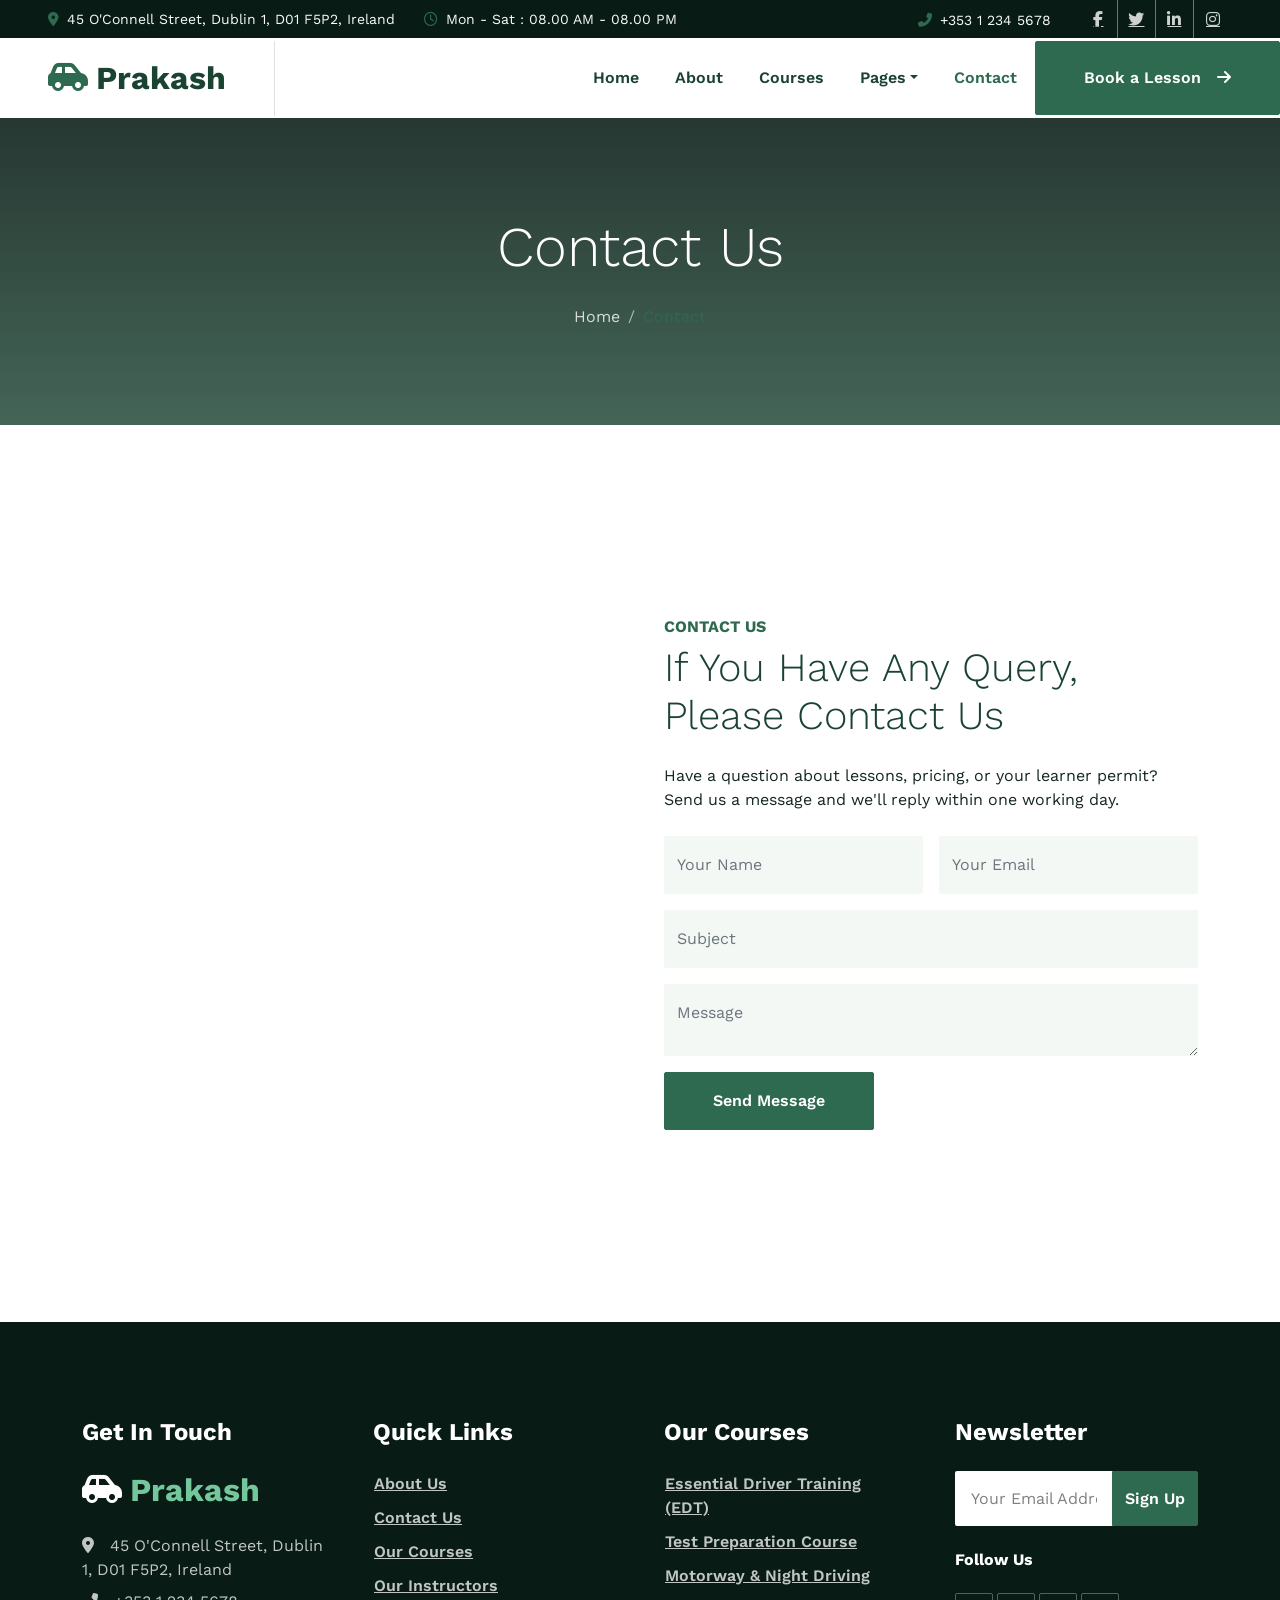
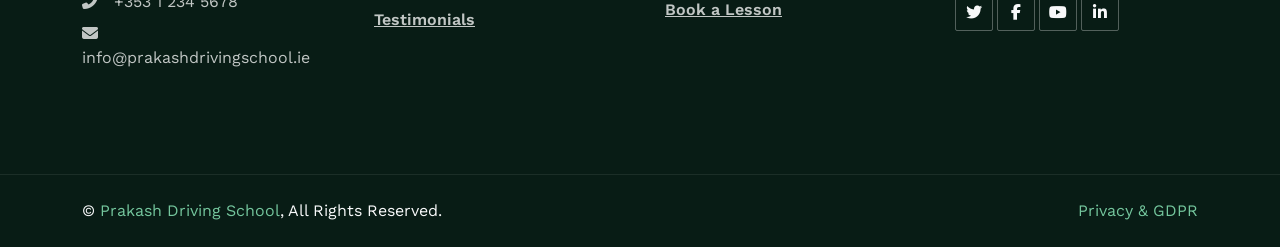
<file: contact.html>
<!DOCTYPE html>
<html lang="en">

<head>
    <meta charset="utf-8">
    <title>Contact Us | Prakash Driving School</title>
    <meta content="width=device-width, initial-scale=1.0" name="viewport">
    <meta content="driving lessons, driving school, contact prakash driving school, dublin driving school phone" name="keywords">
    <meta content="Get in touch with Prakash Driving School in Dublin, Ireland for driving lesson bookings and enquiries." name="description">

    <!-- Favicon -->
    <link href="img/favicon.svg" rel="icon">

    <!-- Google Web Fonts -->
    <link rel="preconnect" href="https://fonts.googleapis.com">
    <link rel="preconnect" href="https://fonts.gstatic.com" crossorigin>
    <link href="https://fonts.googleapis.com/css2?family=Work+Sans:wght@400;500;600;700&display=swap" rel="stylesheet">

    <!-- Icon Font Stylesheet -->
    <link href="https://cdnjs.cloudflare.com/ajax/libs/font-awesome/6.5.1/css/all.min.css" rel="stylesheet">
    <link href="https://cdn.jsdelivr.net/npm/bootstrap-icons@1.11.3/font/bootstrap-icons.css" rel="stylesheet">

    <!-- Bootstrap 5 -->
    <link href="https://cdn.jsdelivr.net/npm/bootstrap@5.3.3/dist/css/bootstrap.min.css" rel="stylesheet">

    <!-- Template Stylesheet -->
    <link href="css/style.css" rel="stylesheet">

</head>

<body>
    <!-- Spinner Start -->
    <div id="spinner" class="show bg-white position-fixed translate-middle w-100 vh-100 top-50 start-50 d-flex align-items-center justify-content-center">
        <div class="spinner-grow text-primary" role="status"></div>
    </div>
    <!-- Spinner End -->

    <!-- Topbar Start -->
    <div class="container-fluid bg-dark text-light p-0">
        <div class="row gx-0 d-none d-lg-flex">
            <div class="col-lg-7 px-5 text-start">
                <div class="h-100 d-inline-flex align-items-center me-4">
                    <small class="fa fa-map-marker-alt text-primary me-2"></small>
                    <small>45 O'Connell Street, Dublin 1, D01 F5P2, Ireland</small>
                </div>
                <div class="h-100 d-inline-flex align-items-center">
                    <small class="far fa-clock text-primary me-2"></small>
                    <small>Mon - Sat : 08.00 AM - 08.00 PM</small>
                </div>
            </div>
            <div class="col-lg-5 px-5 text-end">
                <div class="h-100 d-inline-flex align-items-center me-4">
                    <small class="fa fa-phone-alt text-primary me-2"></small>
                    <small>+353 1 234 5678</small>
                </div>
                <div class="h-100 d-inline-flex align-items-center mx-n2 top-link">
                    <a class="btn btn-square btn-link rounded-0 border-0 border-end border-secondary" href="#"><i class="fab fa-facebook-f"></i></a>
                    <a class="btn btn-square btn-link rounded-0 border-0 border-end border-secondary" href="#"><i class="fab fa-twitter"></i></a>
                    <a class="btn btn-square btn-link rounded-0 border-0 border-end border-secondary" href="#"><i class="fab fa-linkedin-in"></i></a>
                    <a class="btn btn-square btn-link rounded-0" href="#"><i class="fab fa-instagram"></i></a>
                </div>
            </div>
        </div>
    </div>
    <!-- Topbar End -->

    <!-- Navbar Start -->
    <nav class="navbar navbar-expand-lg bg-white navbar-light sticky-top p-0">
        <a href="index.html" class="navbar-brand d-flex align-items-center border-end px-4 px-lg-5">
            <h2 class="m-0"><i class="fa fa-car-side text-primary me-2"></i>Prakash</h2>
        </a>
        <button type="button" class="navbar-toggler me-4" data-bs-toggle="collapse" data-bs-target="#navbarCollapse">
            <span class="navbar-toggler-icon"></span>
        </button>
        <div class="collapse navbar-collapse" id="navbarCollapse">
            <div class="navbar-nav ms-auto p-4 p-lg-0">
                <a href="index.html" class="nav-item nav-link">Home</a>
                <a href="about.html" class="nav-item nav-link">About</a>
                <a href="courses.html" class="nav-item nav-link">Courses</a>
                <div class="nav-item dropdown">
                    <a href="#" class="nav-link dropdown-toggle " data-bs-toggle="dropdown">Pages</a>
                    <div class="dropdown-menu bg-light m-0">
                        <a href="appointment.html" class="dropdown-item">Book a Lesson</a>
                        <a href="team.html" class="dropdown-item">Our Instructors</a>
                        <a href="testimonial.html" class="dropdown-item">Testimonials</a>
                    </div>
                </div>
                <a href="contact.html" class="nav-item nav-link active">Contact</a>
            </div>
            <a href="appointment.html" class="btn btn-primary py-4 px-lg-5 d-none d-lg-block">Book a Lesson<i class="fa fa-arrow-right ms-3"></i></a>
        </div>
    </nav>
    <!-- Navbar End -->

<div class="container-fluid page-header py-6 my-6 mt-0">
        <div class="container text-center">
            <h1 class="display-4 text-white mb-4">Contact Us</h1>
            <nav aria-label="breadcrumb">
                <ol class="breadcrumb justify-content-center mb-0">
                    <li class="breadcrumb-item"><a href="index.html">Home</a></li>
                    <li class="breadcrumb-item text-primary active" aria-current="page">Contact</li>
                </ol>
            </nav>
        </div>
    </div>

    <!-- Contact Start -->
    <div class="container-xxl py-6">
        <div class="container">
            <div class="row g-5">
                <div class="col-lg-6 reveal contact-map" style="min-height: 450px;">
                    <div class="position-relative h-100">
                        <iframe class="position-relative w-100 h-100"
                        src="https://www.google.com/maps/embed?pb=!1m18!1m12!1m3!1d2381.316!2d-6.2603!3d53.3498!2m3!1f0!2f0!3f0!3m2!1i1024!2i768!4f13.1!3m3!1m2!1s0x0%3A0x0!2sDublin%2C+Ireland!5e0!3m2!1sen!2sie!4v1"
                        style="min-height: 450px; border:0;" allowfullscreen="" loading="lazy" aria-hidden="false" tabindex="0"></iframe>
                    </div>
                </div>
                <div class="col-lg-6 reveal">
                    <h6 class="text-primary text-uppercase mb-2">Contact Us</h6>
                    <h1 class="display-6 mb-4">If You Have Any Query, Please Contact Us</h1>
                    <p class="mb-4">Have a question about lessons, pricing, or your learner permit? Send us a message and we'll reply within one working day.</p>
                    <form action="https://formsubmit.co/info@prakashdrivingschool.ie" method="POST">
                        <input type="hidden" name="_subject" value="New Contact Form Message - Prakash Driving School">
                        <input type="hidden" name="_next" value="success.html">
                        <input type="hidden" name="_template" value="table">
                        <input type="hidden" name="_captcha" value="false">
                        <input type="text" name="_honey" class="hp-field" tabindex="-1" autocomplete="off">
                        <div class="row g-3">
                            <div class="col-md-6">
                                <div class="form-floating">
                                    <input type="text" name="Name" required class="form-control border-0 bg-light" id="name" placeholder="Your Name">
                                    <label for="name">Your Name</label>
                                </div>
                            </div>
                            <div class="col-md-6">
                                <div class="form-floating">
                                    <input type="email" name="Email" required class="form-control border-0 bg-light" id="email" placeholder="Your Email">
                                    <label for="email">Your Email</label>
                                </div>
                            </div>
                            <div class="col-12">
                                <div class="form-floating">
                                    <input type="text" name="Subject" required class="form-control border-0 bg-light" id="subject" placeholder="Subject">
                                    <label for="subject">Subject</label>
                                </div>
                            </div>
                            <div class="col-12">
                                <div class="form-floating">
                                    <textarea class="form-control border-0 bg-light" placeholder="Leave a message here" name="Message" id="message" style="height: 150px"></textarea>
                                    <label for="message">Message</label>
                                </div>
                            </div>
                            <div class="col-12">
                                <button class="btn btn-primary py-3 px-5" type="submit">Send Message</button>
                            </div>
                        </div>
                    </form>
                </div>
            </div>
        </div>
    </div>
    <!-- Contact End -->


    <!-- Footer Start -->
    <div class="container-fluid bg-dark text-light footer my-6 mb-0 py-6">
        <div class="container">
            <div class="row g-5">
                <div class="col-lg-3 col-md-6">
                    <h4 class="mb-4">Get In Touch</h4>
                    <h2 class="text-primary mb-4"><i class="fa fa-car-side text-white me-2"></i>Prakash</h2>
                    <p class="mb-2"><i class="fa fa-map-marker-alt me-3"></i>45 O'Connell Street, Dublin 1, D01 F5P2, Ireland</p>
                    <p class="mb-2"><i class="fa fa-phone-alt me-3"></i>+353 1 234 5678</p>
                    <p class="mb-2"><i class="fa fa-envelope me-3"></i>info@prakashdrivingschool.ie</p>
                </div>
                <div class="col-lg-3 col-md-6">
                    <h4 class="mb-4">Quick Links</h4>
                    <a class="btn btn-link" href="about.html">About Us</a>
                    <a class="btn btn-link" href="contact.html">Contact Us</a>
                    <a class="btn btn-link" href="courses.html">Our Courses</a>
                    <a class="btn btn-link" href="team.html">Our Instructors</a>
                    <a class="btn btn-link" href="testimonial.html">Testimonials</a>
                </div>
                <div class="col-lg-3 col-md-6">
                    <h4 class="mb-4">Our Courses</h4>
                    <a class="btn btn-link" href="courses.html">Essential Driver Training (EDT)</a>
                    <a class="btn btn-link" href="courses.html">Test Preparation Course</a>
                    <a class="btn btn-link" href="courses.html">Motorway &amp; Night Driving</a>
                    <a class="btn btn-link" href="appointment.html">Book a Lesson</a>
                </div>
                <div class="col-lg-3 col-md-6">
                    <h4 class="mb-4">Newsletter</h4>
                    <form action="https://formsubmit.co/info@prakashdrivingschool.ie" method="POST">
                        <input type="hidden" name="_subject" value="New Newsletter Signup - Prakash Driving School">
                        <input type="hidden" name="_captcha" value="false">
                        <input type="text" name="_honey" class="hp-field" tabindex="-1" autocomplete="off">
                        <div class="input-group">
                            <input type="email" name="email" required class="form-control p-3 border-0" placeholder="Your Email Address">
                            <button class="btn btn-primary" type="submit">Sign Up</button>
                        </div>
                    </form>
                    <h6 class="text-white mt-4 mb-3">Follow Us</h6>
                    <div class="d-flex pt-2">
                        <a class="btn btn-square btn-outline-light me-1" href="#"><i class="fab fa-twitter"></i></a>
                        <a class="btn btn-square btn-outline-light me-1" href="#"><i class="fab fa-facebook-f"></i></a>
                        <a class="btn btn-square btn-outline-light me-1" href="#"><i class="fab fa-youtube"></i></a>
                        <a class="btn btn-square btn-outline-light me-0" href="#"><i class="fab fa-linkedin-in"></i></a>
                    </div>
                </div>
            </div>
        </div>
    </div>
    <!-- Copyright Start -->
    <div class="container-fluid copyright text-light py-4">
        <div class="container">
            <div class="row">
                <div class="col-md-6 text-center text-md-start mb-3 mb-md-0">
                    &copy; <a href="index.html">Prakash Driving School</a>, All Rights Reserved.
                </div>
                <div class="col-md-6 text-center text-md-end">
                    <a href="privacy.html">Privacy &amp; GDPR</a>
                </div>
            </div>
        </div>
    </div>
    <!-- Footer End -->

    <!-- Back to Top -->
    <a href="#" class="btn btn-lg btn-primary btn-lg-square back-to-top"><i class="bi bi-arrow-up"></i></a>

    <!-- JavaScript Libraries -->
    <script src="https://cdn.jsdelivr.net/npm/bootstrap@5.3.3/dist/js/bootstrap.bundle.min.js"></script>

    <!-- Template Javascript -->
    <script src="js/main.js"></script>
</body>

</html>
</file>
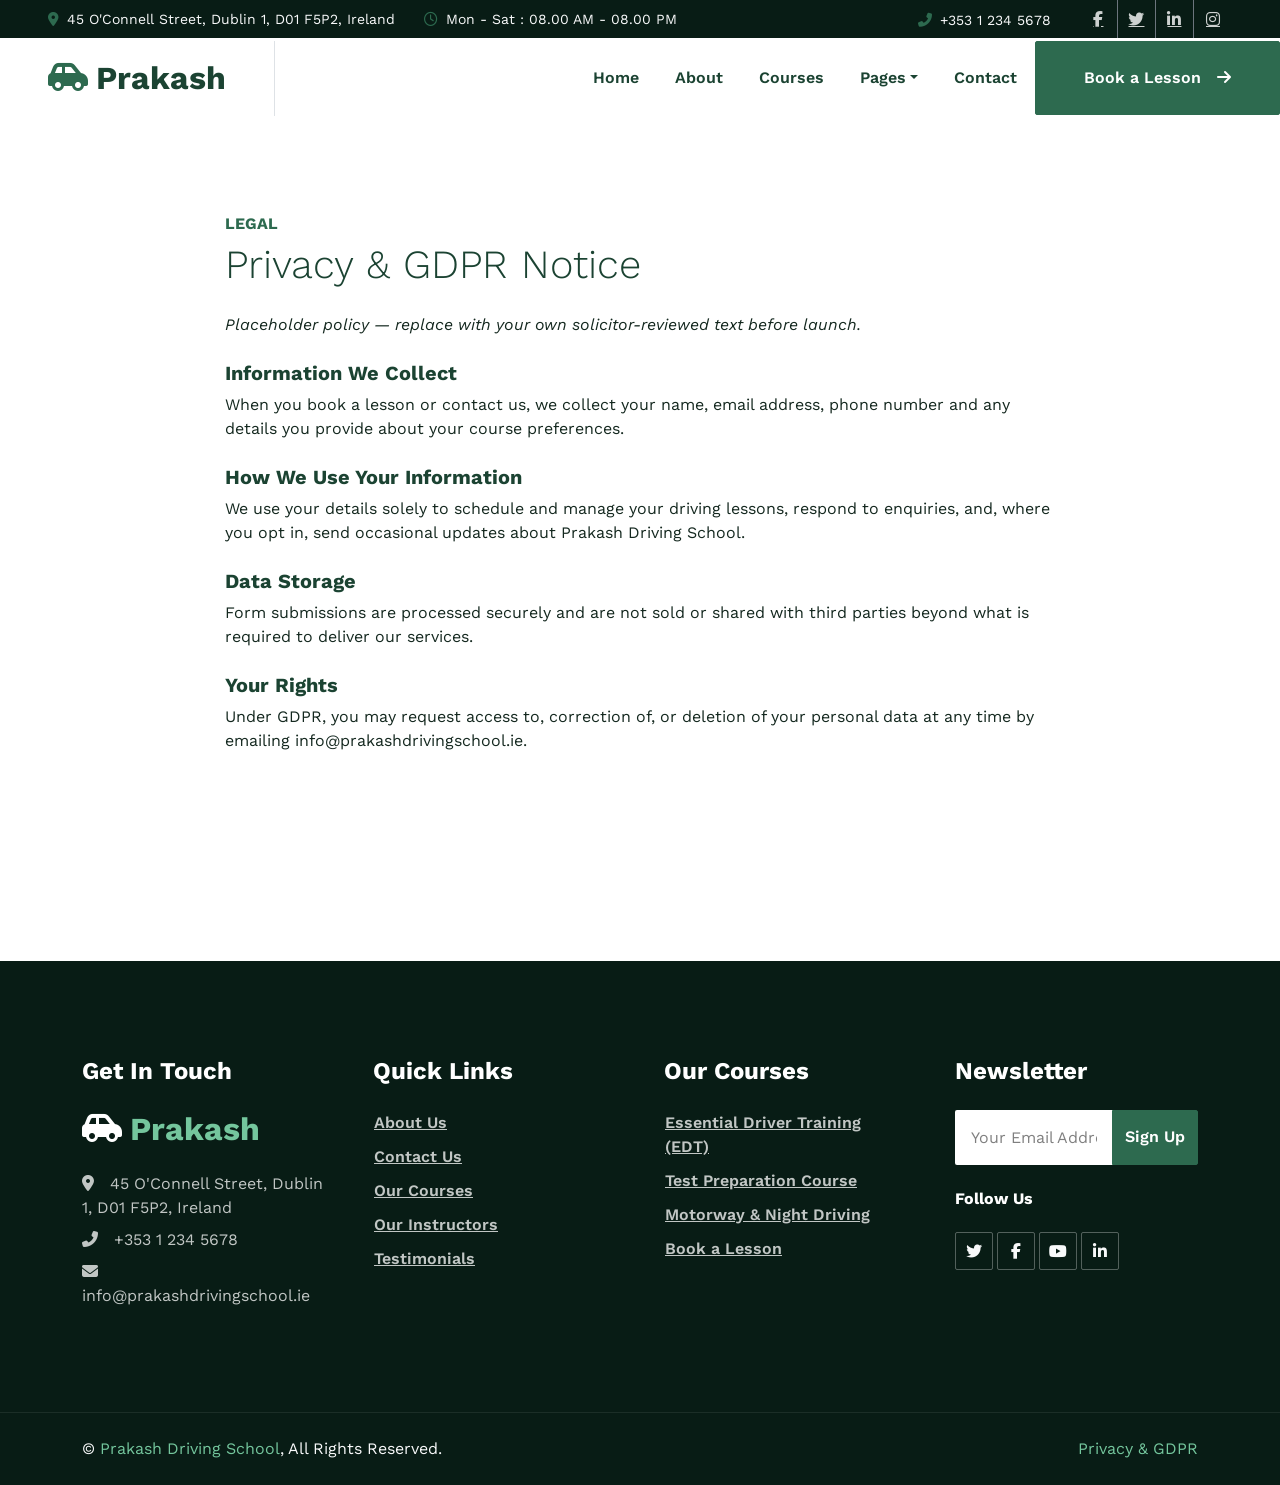
<file: privacy.html>
<!DOCTYPE html>
<html lang="en">

<head>
    <meta charset="utf-8">
    <title>Privacy &amp; GDPR | Prakash Driving School</title>
    <meta content="width=device-width, initial-scale=1.0" name="viewport">
    <meta content="driving lessons, driving school, privacy policy, gdpr, prakash driving school" name="keywords">
    <meta content="Privacy and GDPR notice for Prakash Driving School." name="description">

    <!-- Favicon -->
    <link href="img/favicon.svg" rel="icon">

    <!-- Google Web Fonts -->
    <link rel="preconnect" href="https://fonts.googleapis.com">
    <link rel="preconnect" href="https://fonts.gstatic.com" crossorigin>
    <link href="https://fonts.googleapis.com/css2?family=Work+Sans:wght@400;500;600;700&display=swap" rel="stylesheet">

    <!-- Icon Font Stylesheet -->
    <link href="https://cdnjs.cloudflare.com/ajax/libs/font-awesome/6.5.1/css/all.min.css" rel="stylesheet">
    <link href="https://cdn.jsdelivr.net/npm/bootstrap-icons@1.11.3/font/bootstrap-icons.css" rel="stylesheet">

    <!-- Bootstrap 5 -->
    <link href="https://cdn.jsdelivr.net/npm/bootstrap@5.3.3/dist/css/bootstrap.min.css" rel="stylesheet">

    <!-- Template Stylesheet -->
    <link href="css/style.css" rel="stylesheet">

</head>

<body>
    <!-- Spinner Start -->
    <div id="spinner" class="show bg-white position-fixed translate-middle w-100 vh-100 top-50 start-50 d-flex align-items-center justify-content-center">
        <div class="spinner-grow text-primary" role="status"></div>
    </div>
    <!-- Spinner End -->

    <!-- Topbar Start -->
    <div class="container-fluid bg-dark text-light p-0">
        <div class="row gx-0 d-none d-lg-flex">
            <div class="col-lg-7 px-5 text-start">
                <div class="h-100 d-inline-flex align-items-center me-4">
                    <small class="fa fa-map-marker-alt text-primary me-2"></small>
                    <small>45 O'Connell Street, Dublin 1, D01 F5P2, Ireland</small>
                </div>
                <div class="h-100 d-inline-flex align-items-center">
                    <small class="far fa-clock text-primary me-2"></small>
                    <small>Mon - Sat : 08.00 AM - 08.00 PM</small>
                </div>
            </div>
            <div class="col-lg-5 px-5 text-end">
                <div class="h-100 d-inline-flex align-items-center me-4">
                    <small class="fa fa-phone-alt text-primary me-2"></small>
                    <small>+353 1 234 5678</small>
                </div>
                <div class="h-100 d-inline-flex align-items-center mx-n2 top-link">
                    <a class="btn btn-square btn-link rounded-0 border-0 border-end border-secondary" href="#"><i class="fab fa-facebook-f"></i></a>
                    <a class="btn btn-square btn-link rounded-0 border-0 border-end border-secondary" href="#"><i class="fab fa-twitter"></i></a>
                    <a class="btn btn-square btn-link rounded-0 border-0 border-end border-secondary" href="#"><i class="fab fa-linkedin-in"></i></a>
                    <a class="btn btn-square btn-link rounded-0" href="#"><i class="fab fa-instagram"></i></a>
                </div>
            </div>
        </div>
    </div>
    <!-- Topbar End -->

    <!-- Navbar Start -->
    <nav class="navbar navbar-expand-lg bg-white navbar-light sticky-top p-0">
        <a href="index.html" class="navbar-brand d-flex align-items-center border-end px-4 px-lg-5">
            <h2 class="m-0"><i class="fa fa-car-side text-primary me-2"></i>Prakash</h2>
        </a>
        <button type="button" class="navbar-toggler me-4" data-bs-toggle="collapse" data-bs-target="#navbarCollapse">
            <span class="navbar-toggler-icon"></span>
        </button>
        <div class="collapse navbar-collapse" id="navbarCollapse">
            <div class="navbar-nav ms-auto p-4 p-lg-0">
                <a href="index.html" class="nav-item nav-link">Home</a>
                <a href="about.html" class="nav-item nav-link">About</a>
                <a href="courses.html" class="nav-item nav-link">Courses</a>
                <div class="nav-item dropdown">
                    <a href="#" class="nav-link dropdown-toggle " data-bs-toggle="dropdown">Pages</a>
                    <div class="dropdown-menu bg-light m-0">
                        <a href="appointment.html" class="dropdown-item">Book a Lesson</a>
                        <a href="team.html" class="dropdown-item">Our Instructors</a>
                        <a href="testimonial.html" class="dropdown-item">Testimonials</a>
                    </div>
                </div>
                <a href="contact.html" class="nav-item nav-link">Contact</a>
            </div>
            <a href="appointment.html" class="btn btn-primary py-4 px-lg-5 d-none d-lg-block">Book a Lesson<i class="fa fa-arrow-right ms-3"></i></a>
        </div>
    </nav>
    <!-- Navbar End -->

    <div class="container-xxl py-6">
        <div class="container">
            <div class="row justify-content-center">
                <div class="col-lg-9 reveal">
                    <h6 class="text-primary text-uppercase mb-2">Legal</h6>
                    <h1 class="display-6 mb-4">Privacy &amp; GDPR Notice</h1>
                    <p><em>Placeholder policy &mdash; replace with your own solicitor-reviewed text before launch.</em></p>
                    <h5 class="mt-4">Information We Collect</h5>
                    <p>When you book a lesson or contact us, we collect your name, email address, phone number and any details you provide about your course preferences.</p>
                    <h5 class="mt-4">How We Use Your Information</h5>
                    <p>We use your details solely to schedule and manage your driving lessons, respond to enquiries, and, where you opt in, send occasional updates about Prakash Driving School.</p>
                    <h5 class="mt-4">Data Storage</h5>
                    <p>Form submissions are processed securely and are not sold or shared with third parties beyond what is required to deliver our services.</p>
                    <h5 class="mt-4">Your Rights</h5>
                    <p>Under GDPR, you may request access to, correction of, or deletion of your personal data at any time by emailing info@prakashdrivingschool.ie.</p>
                </div>
            </div>
        </div>
    </div>


    <!-- Footer Start -->
    <div class="container-fluid bg-dark text-light footer my-6 mb-0 py-6">
        <div class="container">
            <div class="row g-5">
                <div class="col-lg-3 col-md-6">
                    <h4 class="mb-4">Get In Touch</h4>
                    <h2 class="text-primary mb-4"><i class="fa fa-car-side text-white me-2"></i>Prakash</h2>
                    <p class="mb-2"><i class="fa fa-map-marker-alt me-3"></i>45 O'Connell Street, Dublin 1, D01 F5P2, Ireland</p>
                    <p class="mb-2"><i class="fa fa-phone-alt me-3"></i>+353 1 234 5678</p>
                    <p class="mb-2"><i class="fa fa-envelope me-3"></i>info@prakashdrivingschool.ie</p>
                </div>
                <div class="col-lg-3 col-md-6">
                    <h4 class="mb-4">Quick Links</h4>
                    <a class="btn btn-link" href="about.html">About Us</a>
                    <a class="btn btn-link" href="contact.html">Contact Us</a>
                    <a class="btn btn-link" href="courses.html">Our Courses</a>
                    <a class="btn btn-link" href="team.html">Our Instructors</a>
                    <a class="btn btn-link" href="testimonial.html">Testimonials</a>
                </div>
                <div class="col-lg-3 col-md-6">
                    <h4 class="mb-4">Our Courses</h4>
                    <a class="btn btn-link" href="courses.html">Essential Driver Training (EDT)</a>
                    <a class="btn btn-link" href="courses.html">Test Preparation Course</a>
                    <a class="btn btn-link" href="courses.html">Motorway &amp; Night Driving</a>
                    <a class="btn btn-link" href="appointment.html">Book a Lesson</a>
                </div>
                <div class="col-lg-3 col-md-6">
                    <h4 class="mb-4">Newsletter</h4>
                    <form action="https://formsubmit.co/info@prakashdrivingschool.ie" method="POST">
                        <input type="hidden" name="_subject" value="New Newsletter Signup - Prakash Driving School">
                        <input type="hidden" name="_captcha" value="false">
                        <input type="text" name="_honey" class="hp-field" tabindex="-1" autocomplete="off">
                        <div class="input-group">
                            <input type="email" name="email" required class="form-control p-3 border-0" placeholder="Your Email Address">
                            <button class="btn btn-primary" type="submit">Sign Up</button>
                        </div>
                    </form>
                    <h6 class="text-white mt-4 mb-3">Follow Us</h6>
                    <div class="d-flex pt-2">
                        <a class="btn btn-square btn-outline-light me-1" href="#"><i class="fab fa-twitter"></i></a>
                        <a class="btn btn-square btn-outline-light me-1" href="#"><i class="fab fa-facebook-f"></i></a>
                        <a class="btn btn-square btn-outline-light me-1" href="#"><i class="fab fa-youtube"></i></a>
                        <a class="btn btn-square btn-outline-light me-0" href="#"><i class="fab fa-linkedin-in"></i></a>
                    </div>
                </div>
            </div>
        </div>
    </div>
    <!-- Copyright Start -->
    <div class="container-fluid copyright text-light py-4">
        <div class="container">
            <div class="row">
                <div class="col-md-6 text-center text-md-start mb-3 mb-md-0">
                    &copy; <a href="index.html">Prakash Driving School</a>, All Rights Reserved.
                </div>
                <div class="col-md-6 text-center text-md-end">
                    <a href="privacy.html">Privacy &amp; GDPR</a>
                </div>
            </div>
        </div>
    </div>
    <!-- Footer End -->

    <!-- Back to Top -->
    <a href="#" class="btn btn-lg btn-primary btn-lg-square back-to-top"><i class="bi bi-arrow-up"></i></a>

    <!-- JavaScript Libraries -->
    <script src="https://cdn.jsdelivr.net/npm/bootstrap@5.3.3/dist/js/bootstrap.bundle.min.js"></script>

    <!-- Template Javascript -->
    <script src="js/main.js"></script>
</body>

</html>
</file>
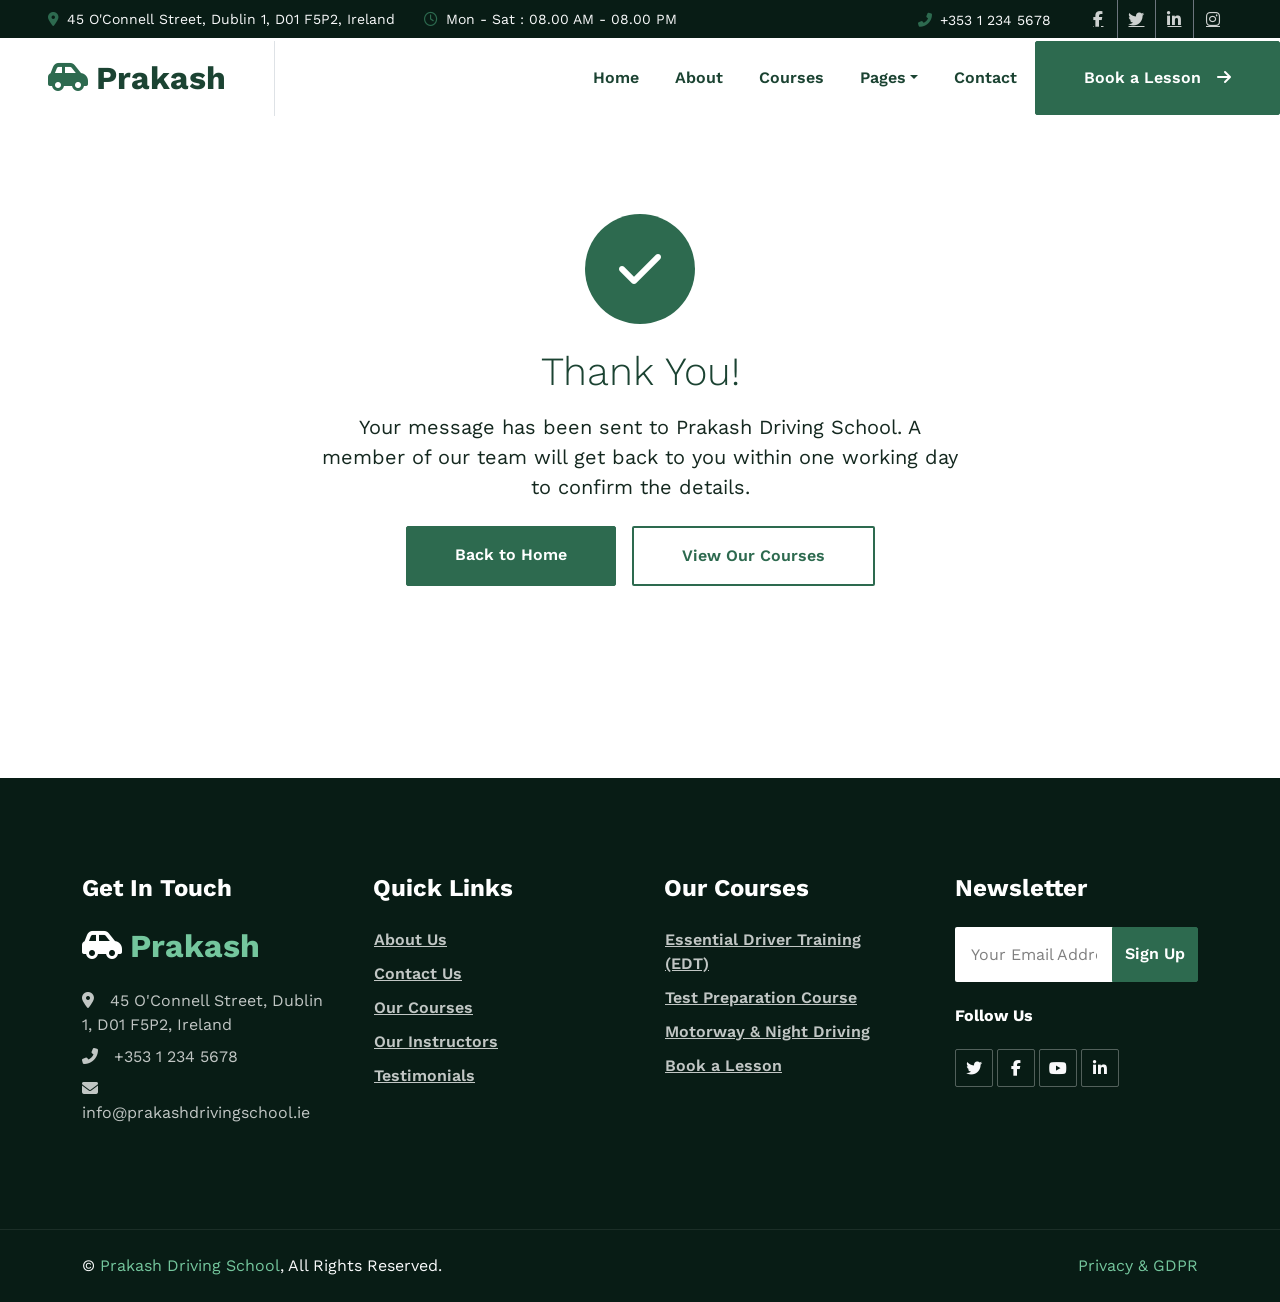
<file: success.html>
<!DOCTYPE html>
<html lang="en">

<head>
    <meta charset="utf-8">
    <title>Thank You | Prakash Driving School</title>
    <meta content="width=device-width, initial-scale=1.0" name="viewport">
    <meta content="driving lessons, driving school, thank you" name="keywords">
    <meta content="Thank you for contacting Prakash Driving School. We'll be in touch shortly." name="description">

    <!-- Favicon -->
    <link href="img/favicon.svg" rel="icon">

    <!-- Google Web Fonts -->
    <link rel="preconnect" href="https://fonts.googleapis.com">
    <link rel="preconnect" href="https://fonts.gstatic.com" crossorigin>
    <link href="https://fonts.googleapis.com/css2?family=Work+Sans:wght@400;500;600;700&display=swap" rel="stylesheet">

    <!-- Icon Font Stylesheet -->
    <link href="https://cdnjs.cloudflare.com/ajax/libs/font-awesome/6.5.1/css/all.min.css" rel="stylesheet">
    <link href="https://cdn.jsdelivr.net/npm/bootstrap-icons@1.11.3/font/bootstrap-icons.css" rel="stylesheet">

    <!-- Bootstrap 5 -->
    <link href="https://cdn.jsdelivr.net/npm/bootstrap@5.3.3/dist/css/bootstrap.min.css" rel="stylesheet">

    <!-- Template Stylesheet -->
    <link href="css/style.css" rel="stylesheet">

</head>

<body>
    <!-- Spinner Start -->
    <div id="spinner" class="show bg-white position-fixed translate-middle w-100 vh-100 top-50 start-50 d-flex align-items-center justify-content-center">
        <div class="spinner-grow text-primary" role="status"></div>
    </div>
    <!-- Spinner End -->

    <!-- Topbar Start -->
    <div class="container-fluid bg-dark text-light p-0">
        <div class="row gx-0 d-none d-lg-flex">
            <div class="col-lg-7 px-5 text-start">
                <div class="h-100 d-inline-flex align-items-center me-4">
                    <small class="fa fa-map-marker-alt text-primary me-2"></small>
                    <small>45 O'Connell Street, Dublin 1, D01 F5P2, Ireland</small>
                </div>
                <div class="h-100 d-inline-flex align-items-center">
                    <small class="far fa-clock text-primary me-2"></small>
                    <small>Mon - Sat : 08.00 AM - 08.00 PM</small>
                </div>
            </div>
            <div class="col-lg-5 px-5 text-end">
                <div class="h-100 d-inline-flex align-items-center me-4">
                    <small class="fa fa-phone-alt text-primary me-2"></small>
                    <small>+353 1 234 5678</small>
                </div>
                <div class="h-100 d-inline-flex align-items-center mx-n2 top-link">
                    <a class="btn btn-square btn-link rounded-0 border-0 border-end border-secondary" href="#"><i class="fab fa-facebook-f"></i></a>
                    <a class="btn btn-square btn-link rounded-0 border-0 border-end border-secondary" href="#"><i class="fab fa-twitter"></i></a>
                    <a class="btn btn-square btn-link rounded-0 border-0 border-end border-secondary" href="#"><i class="fab fa-linkedin-in"></i></a>
                    <a class="btn btn-square btn-link rounded-0" href="#"><i class="fab fa-instagram"></i></a>
                </div>
            </div>
        </div>
    </div>
    <!-- Topbar End -->

    <!-- Navbar Start -->
    <nav class="navbar navbar-expand-lg bg-white navbar-light sticky-top p-0">
        <a href="index.html" class="navbar-brand d-flex align-items-center border-end px-4 px-lg-5">
            <h2 class="m-0"><i class="fa fa-car-side text-primary me-2"></i>Prakash</h2>
        </a>
        <button type="button" class="navbar-toggler me-4" data-bs-toggle="collapse" data-bs-target="#navbarCollapse">
            <span class="navbar-toggler-icon"></span>
        </button>
        <div class="collapse navbar-collapse" id="navbarCollapse">
            <div class="navbar-nav ms-auto p-4 p-lg-0">
                <a href="index.html" class="nav-item nav-link">Home</a>
                <a href="about.html" class="nav-item nav-link">About</a>
                <a href="courses.html" class="nav-item nav-link">Courses</a>
                <div class="nav-item dropdown">
                    <a href="#" class="nav-link dropdown-toggle " data-bs-toggle="dropdown">Pages</a>
                    <div class="dropdown-menu bg-light m-0">
                        <a href="appointment.html" class="dropdown-item">Book a Lesson</a>
                        <a href="team.html" class="dropdown-item">Our Instructors</a>
                        <a href="testimonial.html" class="dropdown-item">Testimonials</a>
                    </div>
                </div>
                <a href="contact.html" class="nav-item nav-link">Contact</a>
            </div>
            <a href="appointment.html" class="btn btn-primary py-4 px-lg-5 d-none d-lg-block">Book a Lesson<i class="fa fa-arrow-right ms-3"></i></a>
        </div>
    </nav>
    <!-- Navbar End -->

    <div class="container-xxl success-wrap py-6">
        <div class="container text-center">
            <div class="row justify-content-center">
                <div class="col-lg-7 reveal">
                    <div class="success-icon"><i class="fa fa-check"></i></div>
                    <h1 class="display-6 mb-3">Thank You!</h1>
                    <p class="fs-5 mb-4">Your message has been sent to Prakash Driving School. A member of our team will get back to you within one working day to confirm the details.</p>
                    <div class="d-flex flex-wrap justify-content-center gap-3">
                        <a href="index.html" class="btn btn-primary py-3 px-5">Back to Home</a>
                        <a href="courses.html" class="btn btn-outline-primary border-2 py-3 px-5">View Our Courses</a>
                    </div>
                </div>
            </div>
        </div>
    </div>


    <!-- Footer Start -->
    <div class="container-fluid bg-dark text-light footer my-6 mb-0 py-6">
        <div class="container">
            <div class="row g-5">
                <div class="col-lg-3 col-md-6">
                    <h4 class="mb-4">Get In Touch</h4>
                    <h2 class="text-primary mb-4"><i class="fa fa-car-side text-white me-2"></i>Prakash</h2>
                    <p class="mb-2"><i class="fa fa-map-marker-alt me-3"></i>45 O'Connell Street, Dublin 1, D01 F5P2, Ireland</p>
                    <p class="mb-2"><i class="fa fa-phone-alt me-3"></i>+353 1 234 5678</p>
                    <p class="mb-2"><i class="fa fa-envelope me-3"></i>info@prakashdrivingschool.ie</p>
                </div>
                <div class="col-lg-3 col-md-6">
                    <h4 class="mb-4">Quick Links</h4>
                    <a class="btn btn-link" href="about.html">About Us</a>
                    <a class="btn btn-link" href="contact.html">Contact Us</a>
                    <a class="btn btn-link" href="courses.html">Our Courses</a>
                    <a class="btn btn-link" href="team.html">Our Instructors</a>
                    <a class="btn btn-link" href="testimonial.html">Testimonials</a>
                </div>
                <div class="col-lg-3 col-md-6">
                    <h4 class="mb-4">Our Courses</h4>
                    <a class="btn btn-link" href="courses.html">Essential Driver Training (EDT)</a>
                    <a class="btn btn-link" href="courses.html">Test Preparation Course</a>
                    <a class="btn btn-link" href="courses.html">Motorway &amp; Night Driving</a>
                    <a class="btn btn-link" href="appointment.html">Book a Lesson</a>
                </div>
                <div class="col-lg-3 col-md-6">
                    <h4 class="mb-4">Newsletter</h4>
                    <form action="https://formsubmit.co/info@prakashdrivingschool.ie" method="POST">
                        <input type="hidden" name="_subject" value="New Newsletter Signup - Prakash Driving School">
                        <input type="hidden" name="_captcha" value="false">
                        <input type="text" name="_honey" class="hp-field" tabindex="-1" autocomplete="off">
                        <div class="input-group">
                            <input type="email" name="email" required class="form-control p-3 border-0" placeholder="Your Email Address">
                            <button class="btn btn-primary" type="submit">Sign Up</button>
                        </div>
                    </form>
                    <h6 class="text-white mt-4 mb-3">Follow Us</h6>
                    <div class="d-flex pt-2">
                        <a class="btn btn-square btn-outline-light me-1" href="#"><i class="fab fa-twitter"></i></a>
                        <a class="btn btn-square btn-outline-light me-1" href="#"><i class="fab fa-facebook-f"></i></a>
                        <a class="btn btn-square btn-outline-light me-1" href="#"><i class="fab fa-youtube"></i></a>
                        <a class="btn btn-square btn-outline-light me-0" href="#"><i class="fab fa-linkedin-in"></i></a>
                    </div>
                </div>
            </div>
        </div>
    </div>
    <!-- Copyright Start -->
    <div class="container-fluid copyright text-light py-4">
        <div class="container">
            <div class="row">
                <div class="col-md-6 text-center text-md-start mb-3 mb-md-0">
                    &copy; <a href="index.html">Prakash Driving School</a>, All Rights Reserved.
                </div>
                <div class="col-md-6 text-center text-md-end">
                    <a href="privacy.html">Privacy &amp; GDPR</a>
                </div>
            </div>
        </div>
    </div>
    <!-- Footer End -->

    <!-- Back to Top -->
    <a href="#" class="btn btn-lg btn-primary btn-lg-square back-to-top"><i class="bi bi-arrow-up"></i></a>

    <!-- JavaScript Libraries -->
    <script src="https://cdn.jsdelivr.net/npm/bootstrap@5.3.3/dist/js/bootstrap.bundle.min.js"></script>

    <!-- Template Javascript -->
    <script src="js/main.js"></script>
</body>

</html>
</file>
<file: css/style.css>
/* ===================================================
   Prakash Driving School - Custom Stylesheet
   Dark Green Theme
=================================================== */

:root {
    --p-primary: #2D6A4F;        /* main green accent */
    --p-primary-dark: #1B4332;   /* deep green (headers, hovers) */
    --p-primary-light: #74C69D;  /* light green highlight */
    --p-dark: #081C15;           /* near-black green (topbar/footer) */
    --p-light-bg: #F3F8F5;       /* light section background */
    --p-text: #14281F;           /* body text */
    --p-gold: #D4A017;           /* small warm accent for contrast, used sparingly */
}

body {
    font-family: 'Work Sans', sans-serif;
    color: var(--p-text);
}

h1, h2, h3, h4, h5, h6 {
    font-family: 'Work Sans', sans-serif;
    font-weight: 700;
    color: var(--p-primary-dark);
}

a {
    color: var(--p-primary);
    text-decoration: none;
}

a:hover {
    color: var(--p-primary-dark);
}

/* ===== Bootstrap color overrides ===== */
.bg-primary { background-color: var(--p-primary) !important; }
.text-primary { color: var(--p-primary) !important; }
.border-primary { border-color: var(--p-primary) !important; }

.bg-dark { background-color: var(--p-dark) !important; }
.bg-light { background-color: var(--p-light-bg) !important; }

.btn-primary {
    background-color: var(--p-primary);
    border-color: var(--p-primary);
    color: #fff;
}
.btn-primary:hover,
.btn-primary:focus,
.btn-primary:active {
    background-color: var(--p-primary-dark) !important;
    border-color: var(--p-primary-dark) !important;
    color: #fff !important;
}

.btn-outline-primary {
    color: var(--p-primary);
    border-color: var(--p-primary);
}
.btn-outline-primary:hover {
    background-color: var(--p-primary);
    border-color: var(--p-primary);
    color: #fff;
}

.btn-dark {
    background-color: var(--p-dark);
    border-color: var(--p-dark);
    color: #fff;
}
.btn-dark:hover {
    background-color: var(--p-primary-dark);
    border-color: var(--p-primary-dark);
    color: #fff;
}

.btn-light {
    background-color: #fff;
    color: var(--p-primary-dark);
}
.btn-light:hover {
    background-color: var(--p-primary-light);
    color: #fff;
}

.btn {
    font-weight: 600;
    transition: .3s;
    border-radius: 2px;
}

.btn-square {
    width: 38px;
    height: 38px;
    display: inline-flex;
    align-items: center;
    justify-content: center;
    border-radius: 2px;
}

.btn-lg-square {
    width: 55px;
    height: 55px;
    display: flex;
    align-items: center;
    justify-content: center;
    border-radius: 2px;
}

/* ===== Layout helpers ===== */
.my-6 { margin-top: 6rem; margin-bottom: 6rem; }
.py-6 { padding-top: 6rem; padding-bottom: 6rem; }
@media (max-width: 991.98px) {
    .my-6 { margin-top: 3rem; margin-bottom: 3rem; }
    .py-6 { padding-top: 3rem; padding-bottom: 3rem; }
}

/* ===== Spinner ===== */
#spinner {
    opacity: 0;
    visibility: hidden;
    transition: opacity .5s ease-out, visibility 0s linear .5s;
    z-index: 99999;
}
#spinner.show {
    transition: opacity .5s ease-out, visibility 0s linear 0s;
    visibility: visible;
    opacity: 1;
}

/* ===== Topbar ===== */
.top-link a {
    color: rgba(255,255,255,.8);
}

/* ===== Navbar ===== */
.navbar-light .navbar-brand h2 {
    color: var(--p-primary-dark);
}
.navbar-light .navbar-nav .nav-link {
    padding: 28px 18px;
    color: var(--p-primary-dark);
    font-weight: 600;
    outline: none;
}
.navbar-light .navbar-nav .nav-link:hover,
.navbar-light .navbar-nav .nav-link.active {
    color: var(--p-primary);
}
.navbar-light .navbar-brand,
.navbar-light .navbar-toggler {
    height: 75px;
}
.dropdown-item.active,
.dropdown-item:active {
    background-color: var(--p-primary);
}
@media (min-width: 992px) {
    .navbar .dropdown .dropdown-menu {
        display: block;
        visibility: hidden;
        top: 100%;
        transform: rotateX(-75deg);
        transform-origin: 0% 0%;
        transition: .3s;
        opacity: 0;
    }
    .navbar .dropdown:hover .dropdown-menu {
        transform: rotateX(0deg);
        visibility: visible;
        transition: .3s;
        opacity: 1;
    }
}

/* ===== Page header ===== */
.page-header {
    background: linear-gradient(rgba(8,28,21,.88), rgba(27,67,50,.82)),
                url('https://placehold.co/1920x420/1b4332/1b4332?text=+') center center no-repeat;
    background-size: cover;
    padding: 6rem 0;
}
.page-header h1 { color: #fff; }
.breadcrumb-item a { color: rgba(255,255,255,.8); }
.breadcrumb-item.active { color: var(--p-primary-light); }
.breadcrumb-item + .breadcrumb-item::before { color: rgba(255,255,255,.6); }

/* ===== Hero / Carousel ===== */
.carousel-item img {
    height: 650px;
    object-fit: cover;
    filter: brightness(0.55);
}
@media (max-width: 768px) {
    .carousel-item img { height: 450px; }
}
.carousel-caption {
    top: 0;
    bottom: 0;
    left: 0;
    right: 0;
    display: flex;
    align-items: center;
    text-align: left;
}
.carousel-caption .btn { margin-top: .5rem; }
.carousel-control-prev,
.carousel-control-next { width: 5%; }

/* ===== About ===== */
.about-img-wrap img { border: 6px solid #fff; }

/* ===== Courses ===== */
.courses {
    background: var(--p-light-bg);
}
.courses-item {
    border-radius: 4px;
    box-shadow: 0 0 30px rgba(8, 28, 21, .07);
}
.courses-item img { transition: .5s; }
.courses-overlay {
    position: absolute;
    width: 100%;
    height: 100%;
    top: 0;
    left: 0;
    background: rgba(8, 28, 21, .75);
    display: flex;
    align-items: center;
    justify-content: center;
    opacity: 0;
    transition: .5s;
}
.courses-item:hover .courses-overlay { opacity: 1; }
.courses-overlay .btn { background: transparent; color: #fff; border-color: #fff; }
.courses-overlay .btn:hover { background: var(--p-primary); border-color: var(--p-primary); }

/* ===== Appointment block ===== */
.appointment-box {
    background: var(--p-primary-dark);
}
.appointment-box h1 { color: #fff; }

/* ===== Team ===== */
.team-item img { width: 100%; }
.team-social {
    position: absolute;
    width: 100%;
    bottom: -50px;
    text-align: center;
    background: rgba(8,28,21,.75);
    padding: 10px 0;
    transition: .5s;
    opacity: 0;
}
.team-item:hover .team-social { bottom: 0; opacity: 1; }
.team-social .btn { background: transparent; color: #fff; }
.team-social .btn:hover { background: var(--p-primary); border-color: var(--p-primary); color: #fff; }

/* ===== Testimonial ===== */
.testimonial-item img {
    width: 80px;
    height: 80px;
    object-fit: cover;
}
.testimonial-item p { color: var(--p-text); }

/* ===== Contact map ===== */
.contact-map iframe { min-height: 450px; border: 0; }

/* ===== Footer ===== */
.footer h4, .footer h2 { color: #fff; }
.footer .text-primary { color: var(--p-primary-light) !important; }
.footer p, .footer a.btn-link {
    color: rgba(255,255,255,.75);
    padding: 0;
    margin-bottom: 8px;
    display: block;
    text-align: left;
    transition: .3s;
}
.footer a.btn-link:hover { color: var(--p-primary-light); letter-spacing: 1px; }
.footer .btn-square { border: 1px solid rgba(255,255,255,.3); }
.footer .form-control::placeholder { color: rgba(0,0,0,.5); }

.copyright {
    background: var(--p-dark);
    border-top: 1px solid rgba(255,255,255,.08);
}
.copyright a { color: var(--p-primary-light); }

/* ===== Back to top ===== */
.back-to-top {
    position: fixed;
    display: none;
    right: 30px;
    bottom: 30px;
    z-index: 99;
}

/* ===== Forms ===== */
.form-control, .form-select {
    height: 55px;
    border-radius: 2px;
}
textarea.form-control { height: auto !important; }
.form-floating > label { color: #6c757d; }

/* honeypot field - hidden from real users */
.hp-field {
    position: absolute;
    left: -9999px;
    top: -9999px;
    opacity: 0;
    height: 0;
    width: 0;
    pointer-events: none;
}

/* ===== Success page ===== */
.success-wrap {
    min-height: 60vh;
    display: flex;
    align-items: center;
}
.success-icon {
    width: 110px;
    height: 110px;
    border-radius: 50%;
    background: var(--p-primary);
    color: #fff;
    display: flex;
    align-items: center;
    justify-content: center;
    font-size: 3rem;
    margin: 0 auto 1.5rem;
}

/* ===== Scroll reveal animation (replaces WOW.js) ===== */
.reveal {
    opacity: 0;
    transform: translateY(24px);
    transition: opacity .7s ease, transform .7s ease;
}
.reveal.in-view {
    opacity: 1;
    transform: translateY(0);
}
@media (prefers-reduced-motion: reduce) {
    .reveal { opacity: 1; transform: none; transition: none; }
}
</file>
